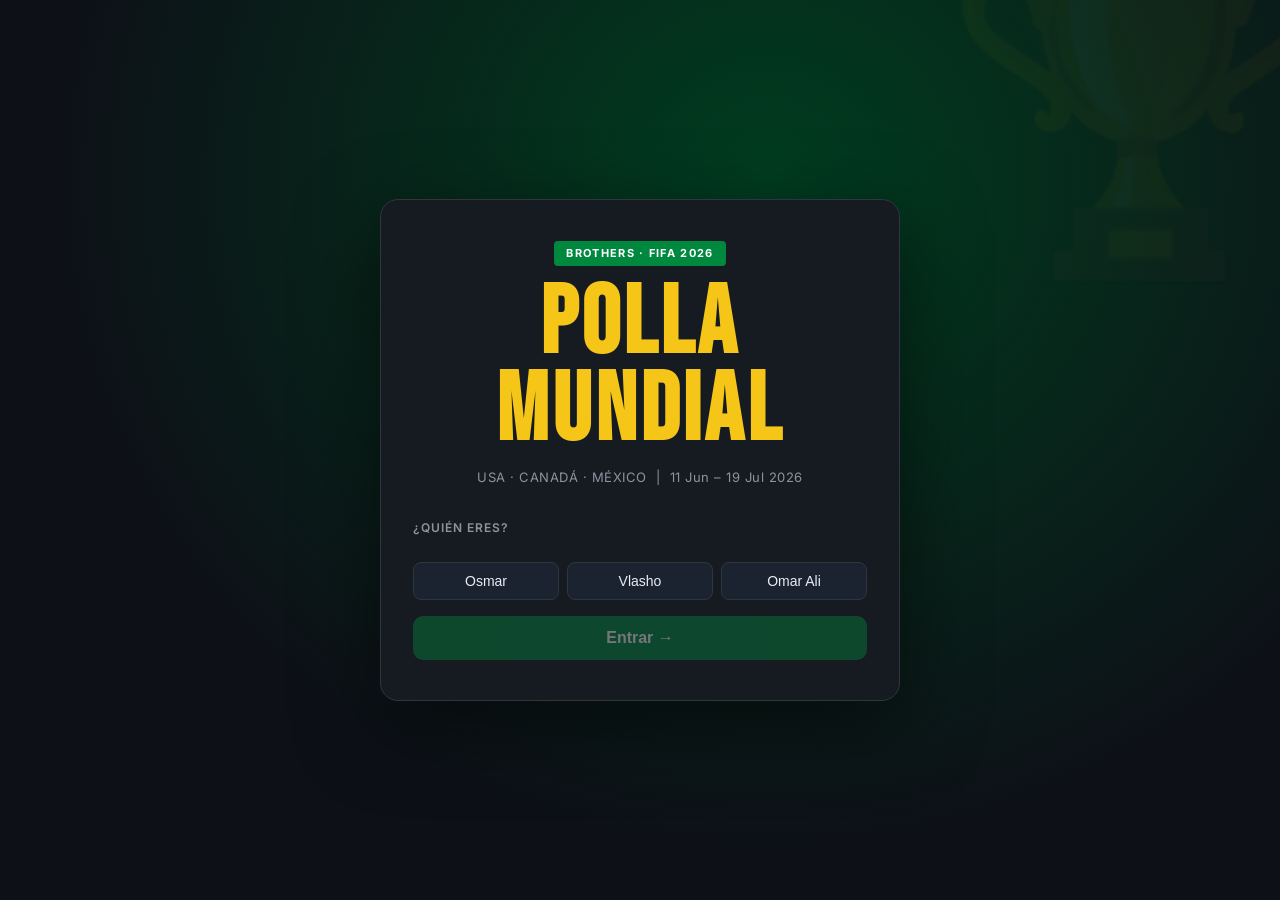
<file: index.html>
<!DOCTYPE html>
<html lang="es">
<head>
  <meta charset="UTF-8" />
  <meta name="viewport" content="width=device-width, initial-scale=1.0" />
  <title>Polla Mundial FIFA 2026 – Brothers</title>
  <link rel="stylesheet" href="css/style.css" />
  <link href="https://fonts.googleapis.com/css2?family=Bebas+Neue&family=Inter:wght@400;500;600;700&display=swap" rel="stylesheet" />
</head>
<body class="login-page">

  <div class="login-hero">
    <div class="trophy-bg">🏆</div>
    <div class="login-card">
      <div class="login-header">
        <span class="login-eyebrow">Brothers · FIFA 2026</span>
        <h1 class="login-title">POLLA<br/>MUNDIAL</h1>
        <p class="login-sub">USA · CANADÁ · MÉXICO &nbsp;|&nbsp; 11 Jun – 19 Jul 2026</p>
      </div>
      <div class="login-form">
        <label class="field-label">¿Quién eres?</label>
        <div class="participant-grid" id="participantGrid"></div>
        <button class="btn-primary" id="enterBtn" disabled>Entrar →</button>
      </div>
    </div>
  </div>

  <script src="app.js"></script>
  <script>
    const grid = document.getElementById('participantGrid');
    const enterBtn = document.getElementById('enterBtn');
    let selected = null;

    PARTICIPANTS.forEach(name => {
      const btn = document.createElement('button');
      btn.className = 'participant-chip';
      btn.textContent = name;
      btn.addEventListener('click', () => {
        document.querySelectorAll('.participant-chip').forEach(b => b.classList.remove('active'));
        btn.classList.add('active');
        selected = name;
        enterBtn.disabled = false;
      });
      grid.appendChild(btn);
    });

    enterBtn.addEventListener('click', () => {
      if (!selected) return;
      sessionStorage.setItem('pollaUser', selected);
      window.location.href = 'pages/grupos.html';
    });
  </script>
</body>
</html>
</file>
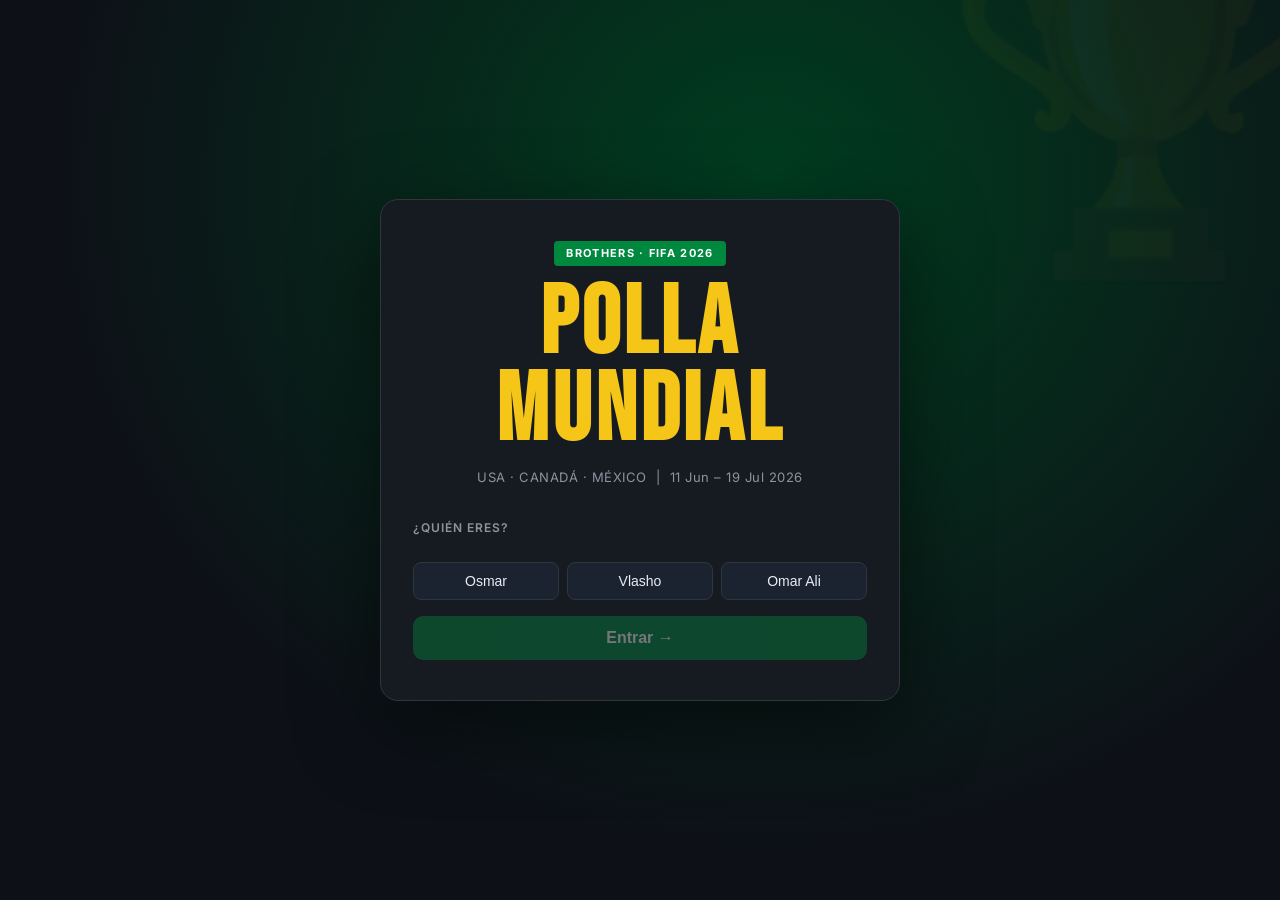
<file: eliminatorias.html>
<!DOCTYPE html>
<html lang="es">
<head>
  <meta charset="UTF-8" />
  <meta name="viewport" content="width=device-width, initial-scale=1.0" />
  <title>Eliminatorias – Polla Brothers 2026</title>
  <link rel="stylesheet" href="../css/style.css" />
  <link href="https://fonts.googleapis.com/css2?family=Bebas+Neue&family=Inter:wght@400;500;600;700&display=swap" rel="stylesheet" />
  <style>
    .elim-vs-row {
      display: flex;
      align-items: center;
      gap: 10px;
      margin: 10px 0;
    }
    .elim-team-btn {
      flex: 1;
      padding: 14px 10px;
      font-size: 1rem;
      font-weight: 600;
      border-radius: 10px;
      border: 2px solid rgba(255,255,255,0.15);
      background: rgba(255,255,255,0.04);
      color: inherit;
      cursor: pointer;
      transition: all 0.15s ease;
      text-align: center;
    }
    .elim-team-btn:hover:not(:disabled) {
      border-color: rgba(255,255,255,0.35);
      background: rgba(255,255,255,0.08);
    }
    .elim-team-btn.selected {
      border-color: #ffb703;
      background: rgba(255,183,3,0.18);
      box-shadow: 0 0 0 1px #ffb703 inset;
    }
    .elim-team-btn.selected.correct {
      border-color: #2ecc71;
      background: rgba(46,204,113,0.2);
    }
    .elim-team-btn.selected.wrong {
      border-color: #e74c3c;
      background: rgba(231,76,60,0.18);
    }
    .elim-team-btn:disabled {
      cursor: not-allowed;
      opacity: 0.6;
    }
    .elim-vs-sep {
      font-weight: 700;
      opacity: 0.5;
      font-size: 0.85rem;
      padding: 0 2px;
    }
  </style>
</head>
<body>

<main class="page-content">
  <div class="page-header">
    <h2 class="page-title">🏅 Pronósticos – Fase Eliminatoria</h2>
    <p class="page-sub">Selecciona el equipo que crees que gana cada cruce.</p>
  </div>
  <div id="elimContainer" class="groups-container"></div>
</main>

<script src="../app.js"></script>
<script>
  const user = buildNav('elim');
  if (!user) throw new Error('no user');

  const PHASE_ORDER = ['Ronda de 32', 'Ronda de 16', 'Cuartos de Final', 'Semifinal', 'Tercer Lugar', 'Final'];
  const PHASE_EMOJI = { 'Ronda de 32':'🔵','Ronda de 16':'🟡','Cuartos de Final':'🟠','Semifinal':'🟣','Tercer Lugar':'⚫','Final':'🏆' };

  let allPicksElim = {}, allResultsElim = {};

  async function loadData() {
    allPicksElim = await getAllPicksElim();
    allResultsElim = await getAllResultsElim();
    render();
  }
  loadData();

  // Extrae los dos nombres de equipo del label "Equipo A vs Equipo B".
  // Si el cruce todavía no está definido (ej. "Gan. RD32-1 vs Gan. RD32-2"),
  // devuelve null y se muestra el input de texto libre como respaldo.
  function parseTeams(label) {
    const parts = label.split(' vs ');
    if (parts.length !== 2) return null;
    const [a, b] = parts.map(s => s.trim());
    if (/^(Gan\.|Perd\.|Clasif\.)/i.test(a) || /^(Gan\.|Perd\.|Clasif\.)/i.test(b)) return null;
    return [a, b];
  }

  function render() {
    const container = document.getElementById('elimContainer');
    container.innerHTML = '';

    const phases = {};
    KNOCKOUT_MATCHES.forEach(m => { (phases[m.fase] = phases[m.fase] || []).push(m); });

    PHASE_ORDER.forEach(fase => {
      if (!phases[fase]) return;
      const section = document.createElement('div');
      section.className = 'match-group';
      section.innerHTML = `<h3 class="group-label">${PHASE_EMOJI[fase]} ${fase} <span class="pts-badge">${POINTS[fase]} pts c/u</span></h3>`;

      phases[fase].forEach(m => {
        const key = 'p' + m.id;
        const now = new Date();
        const matchDate = new Date(m.fecha + 'T12:00:00');
        const locked = now >= matchDate;
        const userPick = (allPicksElim[user] && allPicksElim[user][key]) || '';
        const real = allResultsElim[key] || null;

        const card = document.createElement('div');
        card.className = `match-card ${locked ? 'locked' : ''}`;

        const teams = parseTeams(m.label);

        const metaHtml = `
          <div class="match-meta">
            <span class="match-date">${formatDate(m.fecha)}</span>
            ${locked ? '<span class="badge-locked">🔒 Bloqueado</span>' : ''}
            ${real ? `<span class="badge-score">✅ ${real}</span>` : ''}
          </div>
        `;

        if (teams) {
          const [teamA, teamB] = teams;
          card.innerHTML = `
            ${metaHtml}
            <div class="elim-vs-row">
              <button type="button" class="elim-team-btn" data-team="${teamA}">${teamA}</button>
              <span class="elim-vs-sep">VS</span>
              <button type="button" class="elim-team-btn" data-team="${teamB}">${teamB}</button>
            </div>
          `;

          const btns = card.querySelectorAll('.elim-team-btn');
          btns.forEach(btn => {
            const teamName = btn.dataset.team;
            const isSelected = userPick && userPick.toLowerCase().trim() === teamName.toLowerCase().trim();
            const isCorrect = real && isSelected && teamName.toLowerCase().trim() === real.toLowerCase().trim();
            const isWrong = real && isSelected && !isCorrect;
            if (isSelected) btn.classList.add('selected');
            if (isCorrect) btn.classList.add('correct');
            if (isWrong) btn.classList.add('wrong');
            if (locked) btn.disabled = true;

            if (!locked) {
              btn.addEventListener('click', async () => {
                btns.forEach(b => b.classList.remove('selected'));
                btn.classList.add('selected');
                await savePickElim(user, m.id, teamName);
                if (!allPicksElim[user]) allPicksElim[user] = {};
                allPicksElim[user][key] = teamName;
                showToast('✅ Guardado');
              });
            }
          });
        } else {
          // Respaldo: cruce aún sin equipos definidos (depende de rondas anteriores)
          const isCorrect = real && userPick && userPick.toLowerCase().trim() === real.toLowerCase().trim();
          const isWrong = real && userPick && !isCorrect;
          card.innerHTML = `
            ${metaHtml}
            <div class="match-teams elim-label">${m.label}</div>
            <div class="elim-input-row">
              <input type="text" class="elim-input ${isCorrect?'correct':''} ${isWrong?'wrong':''}"
                placeholder="Nombre del equipo ganador" value="${userPick}" ${locked?'disabled':''} />
              ${!locked ? '<button class="btn-save-elim">Guardar</button>' : ''}
            </div>
          `;
          if (!locked) {
            card.querySelector('.btn-save-elim').addEventListener('click', async () => {
              const val = card.querySelector('.elim-input').value.trim();
              if (!val) { showToast('Escribe un equipo', 'err'); return; }
              await savePickElim(user, m.id, val);
              if (!allPicksElim[user]) allPicksElim[user] = {};
              allPicksElim[user][key] = val;
              showToast('✅ Guardado');
            });
          }
        }

        section.appendChild(card);
      });
      container.appendChild(section);
    });
  }
</script>
</body>
</html>
</file>
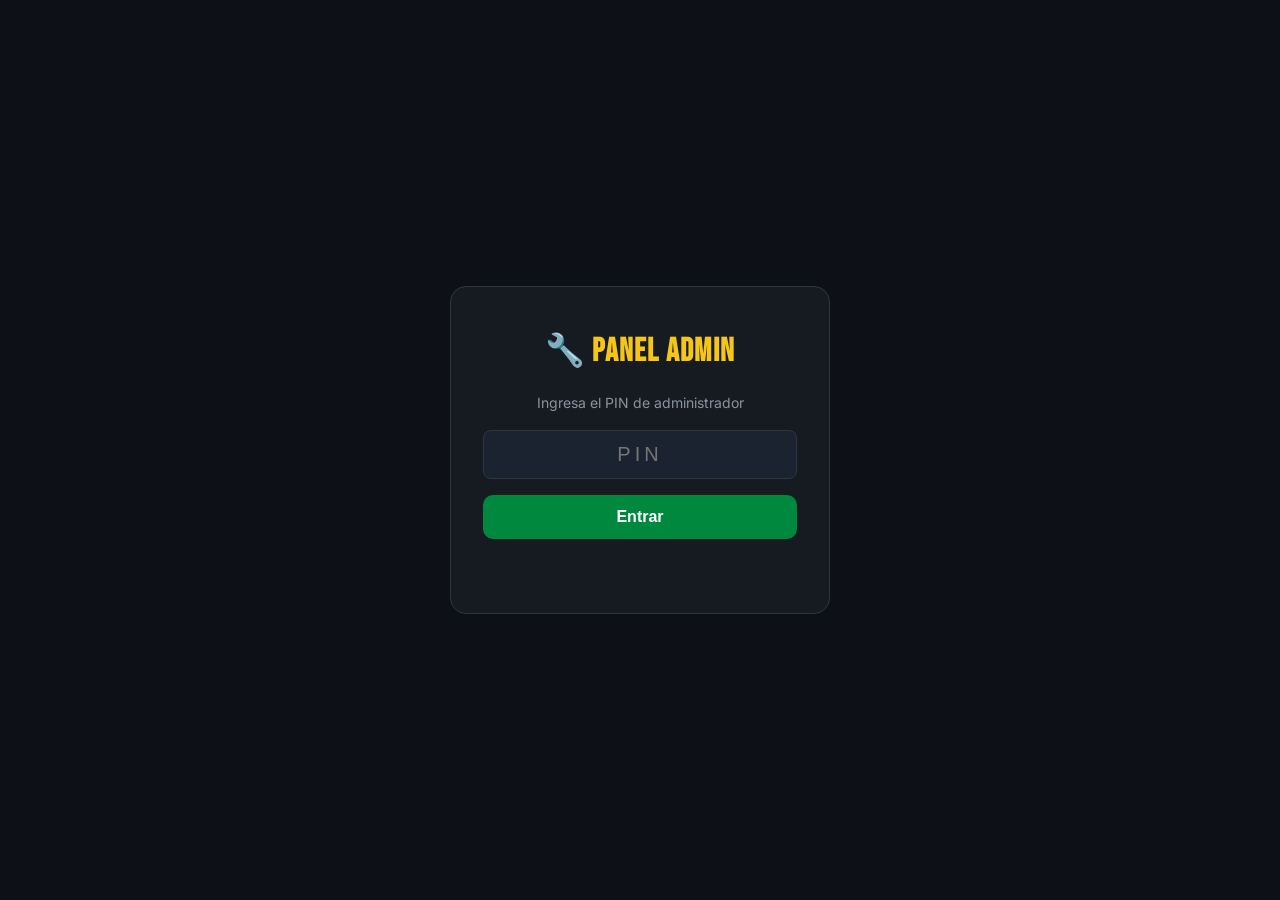
<file: pages/admin.html>
<!DOCTYPE html>
<html lang="es">
<head>
  <meta charset="UTF-8" />
  <meta name="viewport" content="width=device-width, initial-scale=1.0" />
  <title>Admin – Polla 2026</title>
  <link rel="stylesheet" href="../css/style.css" />
  <link href="https://fonts.googleapis.com/css2?family=Bebas+Neue&family=Inter:wght@400;500;600;700&display=swap" rel="stylesheet" />
</head>
<body>

<div id="pinGate" class="pin-gate">
  <div class="pin-card">
    <h2 class="pin-title">🔧 Panel Admin</h2>
    <p class="pin-sub">Ingresa el PIN de administrador</p>
    <input type="password" id="pinInput" class="pin-input" placeholder="PIN" maxlength="10" />
    <button class="btn-primary" id="pinBtn">Entrar</button>
    <p class="pin-error" id="pinError"></p>
  </div>
</div>

<main class="page-content" id="adminContent" style="display:none">
  <div class="page-header">
    <h2 class="page-title">🔧 Panel de Administración</h2>
    <p class="page-sub">Ingresa los resultados oficiales. El ranking se actualiza automáticamente.</p>
  </div>

  <div class="admin-tabs">
    <button class="tab-btn active" data-tab="grupos">⚽ Fase de Grupos</button>
    <button class="tab-btn" data-tab="elim">🏅 Eliminatorias</button>
    <button class="tab-btn" data-tab="seed">🌱 Datos Iniciales</button>
  </div>

  <div id="tab-grupos" class="tab-content active">
    <p class="admin-hint">Ingresa el marcador de cada partido.</p>
    <div id="adminGrupos"></div>
  </div>

  <div id="tab-elim" class="tab-content">
    <p class="admin-hint">Escribe el nombre exacto del equipo ganador.</p>
    <div id="adminElim"></div>
  </div>

  <div id="tab-seed" class="tab-content">
    <div class="seed-section">
      <h3>Cargar datos del Excel original</h3>
      <p>Usa este botón <strong>solo una vez</strong> para cargar los resultados de los primeros 18 partidos y los pronósticos de Ali, Osmar y Vlasho.</p>
      <button class="btn-secondary" id="seedBtn">🔄 Cargar datos del Excel</button>
      <p id="seedStatus" class="seed-status"></p>
    </div>
  </div>
</main>

<script src="../app.js"></script>
<script>
  const pinBtn = document.getElementById('pinBtn');
  const pinInput = document.getElementById('pinInput');
  const pinError = document.getElementById('pinError');

  function unlock() {
    if (pinInput.value === ADMIN_PIN) {
      document.getElementById('pinGate').style.display = 'none';
      document.getElementById('adminContent').style.display = 'block';
      const user = buildNav('admin');
      if (!user) return;
      init();
    } else {
      pinError.textContent = 'PIN incorrecto';
      pinInput.value = '';
      pinInput.focus();
    }
  }
  pinBtn.addEventListener('click', unlock);
  pinInput.addEventListener('keydown', e => { if (e.key === 'Enter') unlock(); });

  document.querySelectorAll('.tab-btn').forEach(btn => {
    btn.addEventListener('click', () => {
      document.querySelectorAll('.tab-btn').forEach(b => b.classList.remove('active'));
      document.querySelectorAll('.tab-content').forEach(t => t.classList.remove('active'));
      btn.classList.add('active');
      document.getElementById('tab-' + btn.dataset.tab).classList.add('active');
    });
  });

  let currentResults = {}, currentResultsElim = {};

  async function init() {
    currentResults = await getAllResults();
    currentResultsElim = await getAllResultsElim();
    renderGrupos();
    renderElim();

    document.getElementById('seedBtn').addEventListener('click', async () => {
      document.getElementById('seedStatus').textContent = 'Cargando...';
      await seedInitialData();
      document.getElementById('seedStatus').textContent = '✅ Datos cargados correctamente';
      currentResults = await getAllResults();
      renderGrupos();
    });
  }

  function renderGrupos() {
    const container = document.getElementById('adminGrupos');
    container.innerHTML = '';
    let lastGroup = '';
    GROUP_MATCHES.forEach(m => {
      if (m.grupo !== lastGroup) {
        lastGroup = m.grupo;
        const div = document.createElement('div');
        div.className = 'admin-group-header';
        div.textContent = m.grupo;
        container.appendChild(div);
      }
      const key = 'p' + m.id;
      const r = currentResults[key] || {};
      const realResult = r.g1 !== undefined ? resultFromGoals(r.g1, r.g2) : null;

      const row = document.createElement('div');
      row.className = 'admin-match-row';
      row.innerHTML = `
        <span class="admin-match-label">${m.id}. ${m.eq1} vs ${m.eq2}</span>
        <div class="admin-score-inputs">
          <input type="number" min="0" max="30" class="score-input" id="g1-${m.id}" value="${r.g1 !== undefined ? r.g1 : ''}" placeholder="—" />
          <span class="score-sep">–</span>
          <input type="number" min="0" max="30" class="score-input" id="g2-${m.id}" value="${r.g2 !== undefined ? r.g2 : ''}" placeholder="—" />
          <button class="btn-save-score" data-id="${m.id}">Guardar</button>
          <span class="admin-result-badge ${realResult ? 'has-result' : ''}">${realResult || '?'}</span>
        </div>
      `;
      container.appendChild(row);

      row.querySelector('.btn-save-score').addEventListener('click', async () => {
        const g1v = document.getElementById(`g1-${m.id}`).value;
        const g2v = document.getElementById(`g2-${m.id}`).value;
        if (g1v === '' || g2v === '') { showToast('Ingresa ambos marcadores', 'err'); return; }
        await saveResult(m.id, g1v, g2v);
        currentResults[key] = { g1: Number(g1v), g2: Number(g2v) };
        showToast(`✅ Partido ${m.id} guardado`);
        renderGrupos();
      });
    });
  }

  function renderElim() {
    const container = document.getElementById('adminElim');
    container.innerHTML = '';
    const PHASES = ['Ronda de 32', 'Ronda de 16', 'Cuartos de Final', 'Semifinal', 'Tercer Lugar', 'Final'];
    const phaseMap = {};
    KNOCKOUT_MATCHES.forEach(m => { (phaseMap[m.fase] = phaseMap[m.fase] || []).push(m); });

    PHASES.forEach(fase => {
      if (!phaseMap[fase]) return;
      const header = document.createElement('div');
      header.className = 'admin-group-header';
      header.textContent = fase;
      container.appendChild(header);

      phaseMap[fase].forEach(m => {
        const key = 'p' + m.id;
        const winner = currentResultsElim[key] || '';
        const row = document.createElement('div');
        row.className = 'admin-match-row';
        row.innerHTML = `
          <span class="admin-match-label">${m.label}</span>
          <div class="admin-score-inputs">
            <input type="text" class="elim-winner-input" id="elim-${m.id}" value="${winner}" placeholder="Ganador..." />
            <button class="btn-save-score" data-id="${m.id}">Guardar</button>
            ${winner ? `<span class="admin-result-badge has-result">${winner}</span>` : ''}
          </div>
        `;
        container.appendChild(row);

        row.querySelector('.btn-save-score').addEventListener('click', async () => {
          const val = document.getElementById(`elim-${m.id}`).value.trim();
          if (!val) { showToast('Escribe el ganador', 'err'); return; }
          await saveResultElim(m.id, val);
          currentResultsElim[key] = val;
          showToast(`✅ Guardado: ${val}`);
          renderElim();
        });
      });
    });
  }
</script>
</body>
</html>
</file>
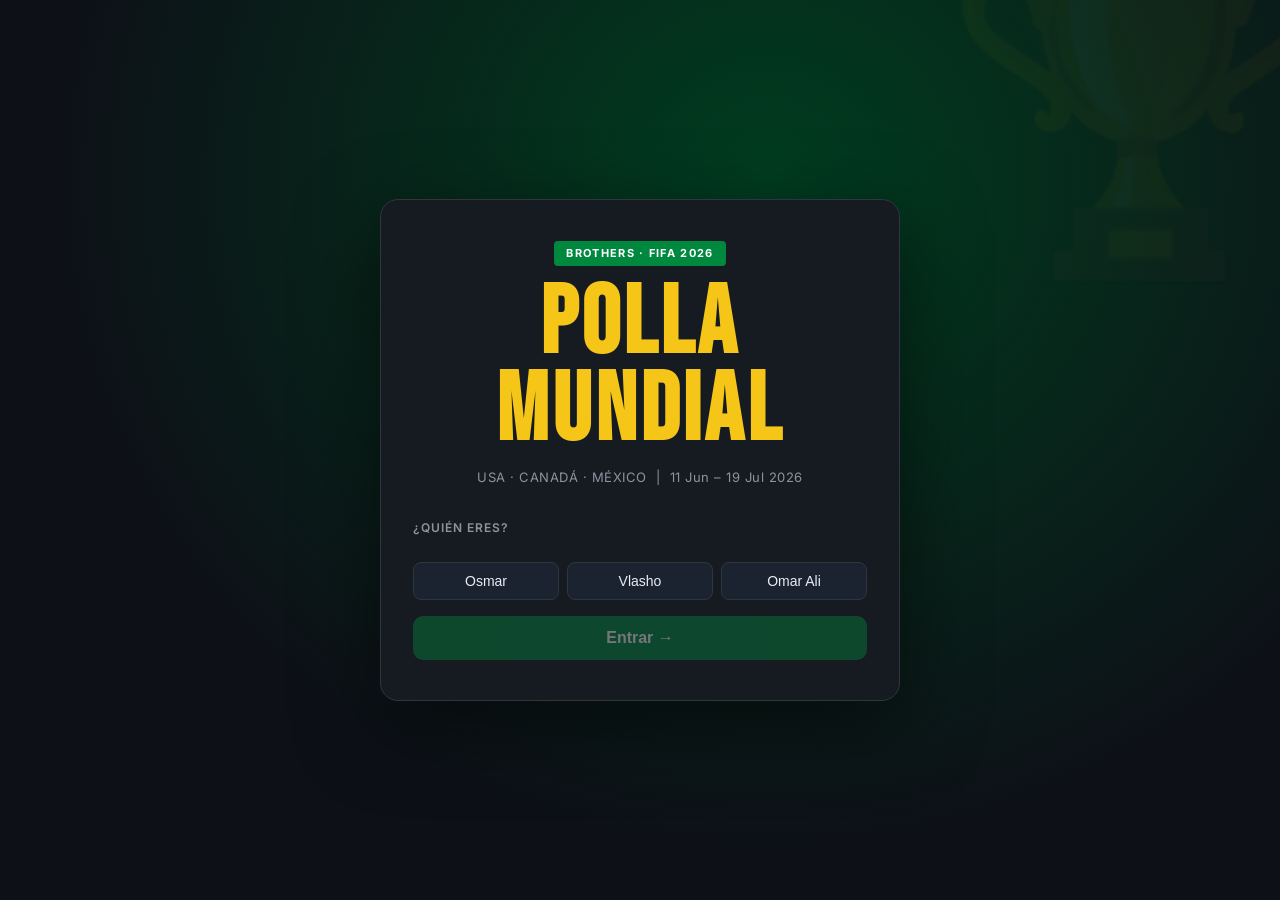
<file: pages/grupos.html>
<!DOCTYPE html>
<html lang="es">
<head>
  <meta charset="UTF-8" />
  <meta name="viewport" content="width=device-width, initial-scale=1.0" />
  <title>Pronósticos Grupos – Polla 2026</title>
  <link rel="stylesheet" href="../css/style.css" />
  <link href="https://fonts.googleapis.com/css2?family=Bebas+Neue&family=Inter:wght@400;500;600;700&display=swap" rel="stylesheet" />
</head>
<body>

<main class="page-content">
  <div class="page-header">
    <h2 class="page-title">⚽ Pronósticos – Fase de Grupos</h2>
    <p class="page-sub">Selecciona G1, E o G2. Se bloquean al iniciar cada partido.</p>
  </div>

  <div class="filter-bar">
    <label class="field-label">Ver partidos de:</label>
    <div class="date-quick-filters" id="dateQuickFilters"></div>
    <select id="dateFilter" class="filter-select">
      <option value="">Todas las fechas</option>
    </select>
  </div>

  <div id="groupsContainer" class="groups-container">
    <div class="loading-state">Cargando partidos...</div>
  </div>
</main>

<script src="../app.js"></script>
<script>
  const user = buildNav('grupos');
  if (!user) throw new Error('no user');

  let allPicks = {}, allResults = {};
  let dateFilter = '';

  async function loadData() {
    allPicks = await getAllPicks();
    allResults = await getAllResults();
    setupDateFilters();
    applyDefaultFilter();
    render();
  }
  loadData();

  function getTodayStr() {
    // "Hoy" en hora de México (UTC-6), para que coincida con las fechas del calendario
    const now = new Date();
    const utcNow = new Date(now.getTime() + now.getTimezoneOffset() * 60000);
    const mxTime = new Date(utcNow.getTime() - 6 * 60 * 60 * 1000);
    return mxTime.toISOString().split('T')[0];
  }

  function addDaysStr(dateStr, days) {
    const d = new Date(dateStr + 'T12:00:00Z');
    d.setUTCDate(d.getUTCDate() + days);
    return d.toISOString().split('T')[0];
  }

  function setupDateFilters() {
    const dates = [...new Set(GROUP_MATCHES.map(m => m.fecha))].sort();
    const select = document.getElementById('dateFilter');
    dates.forEach(d => {
      const opt = document.createElement('option');
      opt.value = d;
      opt.textContent = formatDate(d);
      select.appendChild(opt);
    });
    select.addEventListener('change', e => {
      dateFilter = e.target.value;
      updateQuickFilterActive();
      render();
    });

    const today = getTodayStr();
    const tomorrow = addDaysStr(today, 1);
    const quickFilters = [
      { label: '📅 Hoy', value: today },
      { label: '➡️ Mañana', value: tomorrow },
      { label: '📋 Todos', value: '' }
    ];
    const qfContainer = document.getElementById('dateQuickFilters');
    quickFilters.forEach(qf => {
      const btn = document.createElement('button');
      btn.className = 'quick-filter-btn';
      btn.dataset.value = qf.value;
      btn.textContent = qf.label;
      btn.addEventListener('click', () => {
        dateFilter = qf.value;
        select.value = qf.value;
        updateQuickFilterActive();
        render();
      });
      qfContainer.appendChild(btn);
    });
  }

  function updateQuickFilterActive() {
    document.querySelectorAll('.quick-filter-btn').forEach(b => {
      b.classList.toggle('active', b.dataset.value === dateFilter);
    });
  }

  function applyDefaultFilter() {
    // Por defecto mostrar los partidos de HOY si existen, si no, mostrar todos
    const today = getTodayStr();
    const hasToday = GROUP_MATCHES.some(m => m.fecha === today);
    dateFilter = hasToday ? today : '';
    document.getElementById('dateFilter').value = dateFilter;
    updateQuickFilterActive();
  }

  function render() {
    const container = document.getElementById('groupsContainer');
    container.innerHTML = '';

    const filteredMatches = dateFilter
      ? GROUP_MATCHES.filter(m => m.fecha === dateFilter)
      : GROUP_MATCHES;

    if (!filteredMatches.length) {
      container.innerHTML = '<div class="loading-state">No hay partidos en esta fecha.</div>';
      return;
    }

    const groups = {};
    filteredMatches.forEach(m => {
      if (!groups[m.grupo]) groups[m.grupo] = [];
      groups[m.grupo].push(m);
    });

    Object.entries(groups).forEach(([grupo, matches]) => {
      const section = document.createElement('div');
      section.className = 'match-group';
      section.innerHTML = `<h3 class="group-label">${grupo}</h3>`;

      matches.forEach(m => {
        const key = 'p' + m.id;
        const userPick = (allPicks[user] && allPicks[user][key]) || null;
        const result = allResults[key];
        const realResult = result ? resultFromGoals(result.g1, result.g2) : null;
        const locked = matchStarted(m);
        const hasScore = result && result.g1 !== undefined && result.g2 !== undefined;

        const card = document.createElement('div');
        card.className = `match-card ${locked ? 'locked' : ''}`;
        card.innerHTML = `
          <div class="match-meta">
            <span class="match-date">${formatDate(m.fecha)} ${m.hora} (CDMX)${isDifferentTimezone() ? ` · ${formatLocalTime(m.fecha, m.hora)} (tu hora)` : ''}</span>
            ${locked ? '<span class="badge-locked">🔒 Bloqueado</span>' : ''}
            ${hasScore ? `<span class="badge-score">⚽ ${m.eq1} ${result.g1}–${result.g2} ${m.eq2}</span>` : ''}
          </div>
          <div class="match-teams">
            <span class="team-name eq1">${m.eq1}</span>
            <span class="vs-sep">vs</span>
            <span class="team-name eq2">${m.eq2}</span>
          </div>
          <div class="pick-buttons" id="btns-${m.id}"></div>
        `;
        section.appendChild(card);

        const btnsDiv = card.querySelector(`#btns-${m.id}`);
        [['G1', m.eq1], ['E', 'Empate'], ['G2', m.eq2]].forEach(([value, label]) => {
          const btn = document.createElement('button');
          btn.className = 'pick-btn';
          btn.textContent = value === 'E' ? 'E' : (value === 'G1' ? '← ' + label : label + ' →');
          if (userPick === value) {
            btn.classList.add('selected');
            if (realResult) btn.classList.add(value === realResult ? 'correct' : 'wrong');
          }
          if (locked) btn.disabled = true;
          else {
            btn.addEventListener('click', async () => {
              await savePick(user, m.id, value);
              if (!allPicks[user]) allPicks[user] = {};
              allPicks[user][key] = value;
              render();
              showToast('✅ Guardado');
            });
          }
          btnsDiv.appendChild(btn);
        });
      });
      container.appendChild(section);
    });
  }
</script>
</body>
</html>
</file>
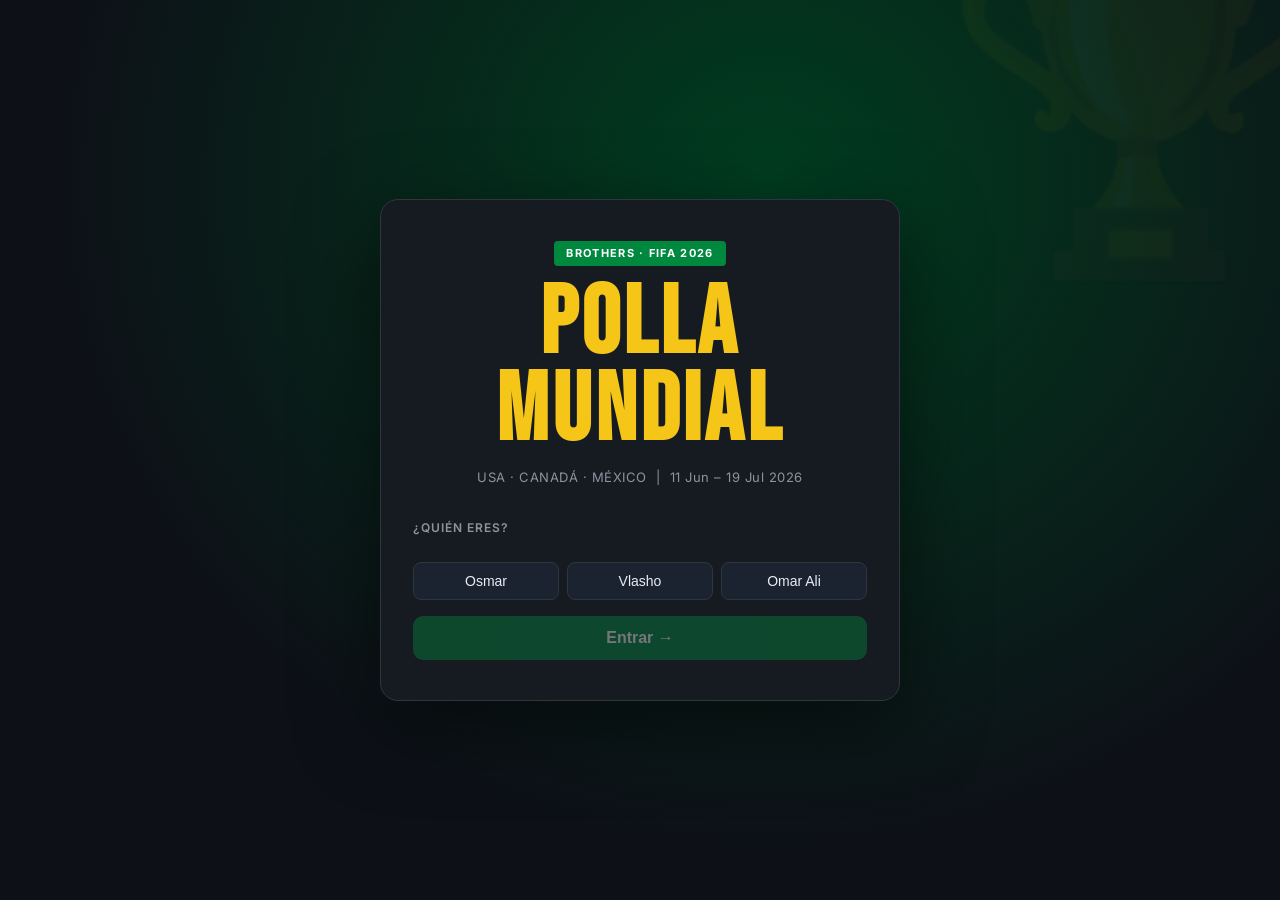
<file: pages/ranking.html>
<!DOCTYPE html>
<html lang="es">
<head>
  <meta charset="UTF-8" />
  <meta name="viewport" content="width=device-width, initial-scale=1.0" />
  <title>Ranking – Polla 2026</title>
  <link rel="stylesheet" href="../css/style.css" />
  <link href="https://fonts.googleapis.com/css2?family=Bebas+Neue&family=Inter:wght@400;500;600;700&display=swap" rel="stylesheet" />
</head>
<body>

<main class="page-content">
  <div class="page-header">
    <h2 class="page-title">🏆 Ranking en Vivo</h2>
    <p class="page-sub">Actualización automática · Puntos calculados en tiempo real</p>
  </div>

  <div class="points-legend">
    <div class="legend-item"><span class="pts-badge">2 pts</span> Fase de Grupos</div>
    <div class="legend-item"><span class="pts-badge">3 pts</span> Ronda de 32</div>
    <div class="legend-item"><span class="pts-badge">4 pts</span> Ronda de 16</div>
    <div class="legend-item"><span class="pts-badge">5 pts</span> Cuartos</div>
    <div class="legend-item"><span class="pts-badge">7 pts</span> Semifinal</div>
    <div class="legend-item"><span class="pts-badge">10 pts</span> Campeón</div>
  </div>

  <div id="rankingContainer" class="ranking-container">
    <div class="loading-state">Calculando ranking...</div>
  </div>
</main>

<script src="../app.js"></script>
<script>
  const user = buildNav('ranking');
  if (!user) throw new Error('no user');

  const MEDALS = ['🥇', '🥈', '🥉'];

  async function loadAndRender() {
    const [picks, results, picksElim, resultsElim] = await Promise.all([
      getAllPicks(), getAllResults(), getAllPicksElim(), getAllResultsElim()
    ]);

    const scores = PARTICIPANTS.map(p => {
      const ptsG = calcPuntosGrupos(picks[p], results);
      const ptsE = calcPuntosElim(picksElim[p], resultsElim);
      return { name: p, ptsG, ptsE, total: ptsG + ptsE };
    });

    scores.sort((a, b) => b.total - a.total || b.ptsG - a.ptsG || a.name.localeCompare(b.name));

    let pos = 1;
    scores.forEach((s, i) => { if (i > 0 && scores[i-1].total !== s.total) pos = i + 1; s.pos = pos; });

    document.getElementById('rankingContainer').innerHTML = `
      <table class="ranking-table">
        <thead><tr><th>Pos.</th><th>Participante</th><th>Pts Grupos</th><th>Pts Elim.</th><th>TOTAL</th><th></th></tr></thead>
        <tbody>
          ${scores.map((s, i) => `
            <tr class="rank-row ${s.name === user ? 'rank-you' : ''} ${i === 0 ? 'rank-first' : ''}">
              <td class="rank-pos">${s.pos}</td>
              <td class="rank-name">${s.name === user ? '<strong>' + s.name + '</strong>' : s.name}</td>
              <td class="rank-pts">${s.ptsG}</td>
              <td class="rank-pts">${s.ptsE}</td>
              <td class="rank-total">${s.total}</td>
              <td class="rank-medal">${MEDALS[s.pos - 1] || ''}</td>
            </tr>
          `).join('')}
        </tbody>
      </table>
      <div class="ranking-footer">
        Partidos jugados: <strong>${Object.keys(results).length}</strong> de ${GROUP_MATCHES.length + KNOCKOUT_MATCHES.length}
        &nbsp;·&nbsp; Última actualización: ${new Date().toLocaleTimeString('es-MX')}
      </div>
    `;
  }

  loadAndRender();
  setInterval(loadAndRender, 15000);
</script>
</body>
</html>
</file>
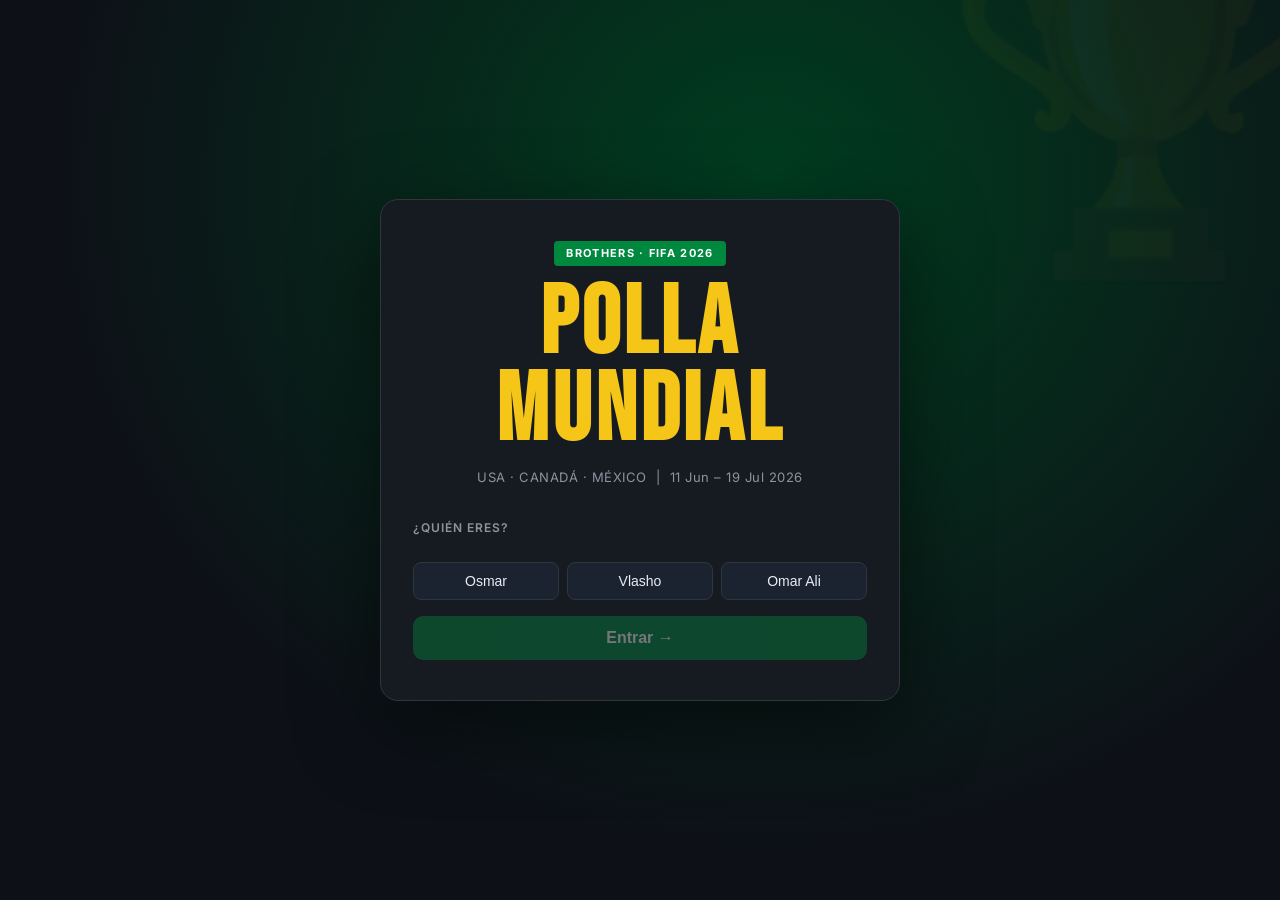
<file: pages/todos.html>
<!DOCTYPE html>
<html lang="es">
<head>
  <meta charset="UTF-8" />
  <meta name="viewport" content="width=device-width, initial-scale=1.0" />
  <title>Ver Todos – Polla 2026</title>
  <link rel="stylesheet" href="../css/style.css" />
  <link href="https://fonts.googleapis.com/css2?family=Bebas+Neue&family=Inter:wght@400;500;600;700&display=swap" rel="stylesheet" />
  <style>
    .match-row-clickable { cursor: pointer; }
    .match-row-clickable:hover td { background: rgba(255,255,255,0.06); }
    .match-detail-btn {
      margin-left: 8px;
      border: none;
      background: rgba(255,255,255,0.12);
      color: inherit;
      border-radius: 6px;
      width: 22px;
      height: 22px;
      font-size: 13px;
      line-height: 1;
      cursor: pointer;
    }
    .match-detail-btn:hover { background: rgba(255,255,255,0.22); }

    .vote-modal-overlay {
      position: fixed;
      inset: 0;
      background: rgba(0,0,0,0.6);
      display: flex;
      align-items: center;
      justify-content: center;
      z-index: 1000;
      padding: 16px;
    }
    .vote-modal {
      background: #16132a;
      color: #f0eeff;
      border: 1px solid rgba(255,255,255,0.12);
      border-radius: 14px;
      max-width: 480px;
      width: 100%;
      max-height: 85vh;
      overflow-y: auto;
      padding: 20px;
      box-shadow: 0 20px 60px rgba(0,0,0,0.4);
    }
    .vote-modal-header {
      display: flex;
      justify-content: space-between;
      align-items: flex-start;
      gap: 12px;
      margin-bottom: 4px;
    }
    .vote-modal-title { font-size: 18px; font-weight: 700; }
    .vote-modal-sub { font-size: 13px; opacity: 0.65; margin-bottom: 16px; }
    .vote-modal-close {
      border: none;
      background: rgba(255,255,255,0.1);
      color: inherit;
      border-radius: 8px;
      width: 28px;
      height: 28px;
      cursor: pointer;
      font-size: 15px;
      flex-shrink: 0;
    }
    .vote-modal-close:hover { background: rgba(255,255,255,0.2); }
    .vote-group { margin-bottom: 16px; }
    .vote-group:last-child { margin-bottom: 0; }
    .vote-group-title {
      font-size: 13px;
      font-weight: 700;
      text-transform: uppercase;
      letter-spacing: 0.04em;
      opacity: 0.8;
      margin-bottom: 8px;
      padding-bottom: 4px;
      border-bottom: 1px solid rgba(255,255,255,0.1);
    }
    .vote-group-title.win1 { color: #6cf7a7; }
    .vote-group-title.win2 { color: #f7a76c; }
    .vote-group-title.draw { color: #c76cf7; }
    .vote-names { display: flex; flex-wrap: wrap; gap: 6px; }
    .vote-name-chip {
      background: rgba(255,255,255,0.08);
      border-radius: 20px;
      padding: 4px 10px;
      font-size: 13px;
    }
    .vote-empty { font-size: 13px; opacity: 0.5; }
  </style>
</head>
<body>

<main class="page-content">
  <div class="page-header">
    <h2 class="page-title">👁 Pronósticos de Todos</h2>
    <p class="page-sub">Vista comparativa en tiempo real. <span class="legend-correct">Verde</span> = correcto · <span class="legend-wrong">Rojo</span> = incorrecto.</p>
  </div>

  <div class="filter-bar">
    <label class="field-label">Filtrar por grupo:</label>
    <select id="grupoFilter" class="filter-select">
      <option value="">Todos los grupos</option>
      <option>Grupo A</option><option>Grupo B</option><option>Grupo C</option>
      <option>Grupo D</option><option>Grupo E</option><option>Grupo F</option>
      <option>Grupo G</option><option>Grupo H</option><option>Grupo I</option>
      <option>Grupo J</option><option>Grupo K</option><option>Grupo L</option>
    </select>
  </div>

  <div class="table-wrapper" id="tableWrapper">
    <div class="loading-state">Cargando...</div>
  </div>
</main>

<script src="../app.js"></script>
<script>
  const user = buildNav('todos');
  if (!user) throw new Error('no user');

  let allPicks = {}, allResults = {}, grupoFilter = '';

  async function loadData() {
    allPicks = await getAllPicks();
    allResults = await getAllResults();
    render();
  }
  loadData();

  document.getElementById('grupoFilter').addEventListener('change', e => {
    grupoFilter = e.target.value;
    render();
  });

  function activeParticipants() {
    return PARTICIPANTS.filter(p => allPicks[p] && Object.keys(allPicks[p]).length > 0);
  }

  function render() {
    const wrapper = document.getElementById('tableWrapper');
    const filtered = grupoFilter ? GROUP_MATCHES.filter(m => m.grupo === grupoFilter) : GROUP_MATCHES;
    const active = activeParticipants();

    if (!active.length) {
      wrapper.innerHTML = '<div class="loading-state">Aún no hay pronósticos registrados.</div>';
      return;
    }

    let html = `<table class="picks-table"><thead><tr>
        <th class="col-match">Partido</th><th class="col-result">Resultado</th>
        ${active.map(p => `<th class="col-p ${p===user?'col-you':''}">${p}</th>`).join('')}
      </tr></thead><tbody>`;

    let lastGroup = '';
    filtered.forEach(m => {
      if (m.grupo !== lastGroup) {
        lastGroup = m.grupo;
        html += `<tr class="group-divider"><td colspan="${2+active.length}">${m.grupo}</td></tr>`;
      }
      const key = 'p' + m.id;
      const result = allResults[key];
      const realResult = result ? resultFromGoals(result.g1, result.g2) : null;
      const scoreStr = (result && result.g1 !== undefined && result.g2 !== undefined) ? `${result.g1}–${result.g2}` : '—';

      html += `<tr>
        <td class="col-match">
          <span class="match-short">${m.eq1} vs ${m.eq2}</span>
          <button class="match-detail-btn" type="button" data-match-id="${m.id}" title="Ver quién votó qué">👁</button>
        </td>
        <td class="col-result ${realResult?'has-result':''}">${realResult ? `${realResult} (${scoreStr})` : scoreStr}</td>
        ${active.map(p => {
          const pick = (allPicks[p] && allPicks[p][key]) || '';
          const cls = pickClass(pick, realResult);
          return `<td class="pick-cell ${cls} ${p===user?'col-you':''}">${pick || '–'}</td>`;
        }).join('')}
      </tr>`;
    });

    html += '</tbody></table>';
    wrapper.innerHTML = html;

    wrapper.querySelectorAll('.match-detail-btn').forEach(btn => {
      btn.addEventListener('click', (e) => {
        e.stopPropagation();
        const matchId = Number(btn.dataset.matchId);
        openVoteModal(matchId);
      });
    });
  }

  function openVoteModal(matchId) {
    const m = GROUP_MATCHES.find(mm => mm.id === matchId);
    if (!m) return;
    const key = 'p' + matchId;
    const active = activeParticipants();

    const groups = { G1: [], G2: [], E: [] };
    active.forEach(p => {
      const pick = allPicks[p] && allPicks[p][key];
      if (pick === 'G1' || pick === 'G2' || pick === 'E') groups[pick].push(p);
    });

    const sectionHtml = (title, cls, names) => `
      <div class="vote-group">
        <div class="vote-group-title ${cls}">${title} (${names.length})</div>
        ${names.length
          ? `<div class="vote-names">${names.map(n => `<span class="vote-name-chip">${n}</span>`).join('')}</div>`
          : `<div class="vote-empty">Nadie votó por esta opción todavía.</div>`}
      </div>`;

    const overlay = document.createElement('div');
    overlay.className = 'vote-modal-overlay';
    overlay.innerHTML = `
      <div class="vote-modal" role="dialog" aria-modal="true">
        <div class="vote-modal-header">
          <div>
            <div class="vote-modal-title">${m.eq1} vs ${m.eq2}</div>
            <div class="vote-modal-sub">${m.grupo} · ${formatDate(m.fecha)}</div>
          </div>
          <button class="vote-modal-close" type="button" aria-label="Cerrar">✕</button>
        </div>
        ${sectionHtml(`Ganador ${m.eq1}`, 'win1', groups.G1)}
        ${sectionHtml(`Ganador ${m.eq2}`, 'win2', groups.G2)}
        ${sectionHtml('Empate', 'draw', groups.E)}
      </div>`;

    document.body.appendChild(overlay);

    const close = () => overlay.remove();
    overlay.querySelector('.vote-modal-close').addEventListener('click', close);
    overlay.addEventListener('click', (e) => {
      if (e.target === overlay) close();
    });
    document.addEventListener('keydown', function onEsc(e) {
      if (e.key === 'Escape') { close(); document.removeEventListener('keydown', onEsc); }
    });
  }
</script>
</body>
</html>
</file>
<file: css/style.css>
/* ============================================================
   POLLA MUNDIAL FIFA 2026 – Brothers
   Design: verde FIFA · dorado · oscuro · tipografía Bebas Neue
   ============================================================ */

:root {
  --green:      #00893E;   /* verde FIFA */
  --green-dark: #006830;
  --gold:       #F5C518;
  --gold-dark:  #C9A800;
  --dark:       #0D1117;
  --card:       #161B22;
  --card2:      #1C2330;
  --border:     #30363D;
  --text:       #E6EDF3;
  --text-muted: #8B949E;
  --correct:    #1A7F37;
  --correct-bg: #0D2E1A;
  --wrong:      #CF222E;
  --wrong-bg:   #2D0A0E;
  --radius:     10px;
  --nav-h:      56px;
}

*, *::before, *::after { box-sizing: border-box; margin: 0; padding: 0; }

html { scroll-behavior: smooth; }

body {
  font-family: 'Inter', system-ui, sans-serif;
  background: var(--dark);
  color: var(--text);
  min-height: 100vh;
  font-size: 15px;
  line-height: 1.55;
}

/* ──────────────────────────────
   LOGIN PAGE
────────────────────────────── */

.login-page {
  display: flex;
  align-items: center;
  justify-content: center;
  min-height: 100vh;
  background: radial-gradient(ellipse at 60% 20%, #003d1f 0%, var(--dark) 65%);
}

.login-hero {
  position: relative;
  width: 100%;
  display: flex;
  justify-content: center;
  padding: 2rem 1rem;
}

.trophy-bg {
  position: fixed;
  top: -60px;
  right: -60px;
  font-size: 320px;
  opacity: 0.04;
  pointer-events: none;
  user-select: none;
  line-height: 1;
}

.login-card {
  background: var(--card);
  border: 1px solid var(--border);
  border-radius: 18px;
  padding: 2.5rem 2rem;
  width: 100%;
  max-width: 520px;
  box-shadow: 0 24px 80px rgba(0,0,0,0.5);
}

.login-header { text-align: center; margin-bottom: 2rem; }

.login-eyebrow {
  display: inline-block;
  background: var(--green);
  color: #fff;
  font-size: 11px;
  font-weight: 700;
  letter-spacing: 0.12em;
  text-transform: uppercase;
  padding: 4px 12px;
  border-radius: 4px;
  margin-bottom: 1rem;
}

.login-title {
  font-family: 'Bebas Neue', sans-serif;
  font-size: clamp(3.5rem, 12vw, 6rem);
  line-height: 0.9;
  color: var(--gold);
  letter-spacing: 0.04em;
  margin-bottom: 0.75rem;
}

.login-sub {
  color: var(--text-muted);
  font-size: 13px;
  letter-spacing: 0.04em;
}

.login-form { display: flex; flex-direction: column; gap: 1rem; }

.field-label {
  display: block;
  font-size: 12px;
  font-weight: 600;
  text-transform: uppercase;
  letter-spacing: 0.08em;
  color: var(--text-muted);
  margin-bottom: 0.5rem;
}

.participant-grid {
  display: grid;
  grid-template-columns: repeat(auto-fill, minmax(130px, 1fr));
  gap: 8px;
}

.participant-chip {
  background: var(--card2);
  border: 1.5px solid var(--border);
  border-radius: 8px;
  color: var(--text);
  font-size: 14px;
  font-weight: 500;
  padding: 10px 8px;
  cursor: pointer;
  transition: border-color 0.15s, background 0.15s;
  text-align: center;
}
.participant-chip:hover { border-color: var(--green); }
.participant-chip.active {
  border-color: var(--gold);
  background: rgba(245,197,24,0.1);
  color: var(--gold);
  font-weight: 700;
}

/* ──────────────────────────────
   BUTTONS
────────────────────────────── */

.btn-primary {
  background: var(--green);
  color: #fff;
  border: none;
  border-radius: var(--radius);
  font-weight: 700;
  font-size: 16px;
  padding: 13px 24px;
  cursor: pointer;
  transition: background 0.15s, opacity 0.15s;
  width: 100%;
}
.btn-primary:hover:not(:disabled) { background: var(--green-dark); }
.btn-primary:disabled { opacity: 0.4; cursor: not-allowed; }

.btn-secondary {
  background: var(--card2);
  border: 1.5px solid var(--border);
  color: var(--text);
  border-radius: var(--radius);
  font-weight: 600;
  font-size: 14px;
  padding: 10px 18px;
  cursor: pointer;
  transition: border-color 0.15s;
}
.btn-secondary:hover { border-color: var(--green); }

/* ──────────────────────────────
   TOP NAV
────────────────────────────── */

.top-nav {
  position: sticky;
  top: 0;
  z-index: 100;
  background: rgba(13,17,23,0.95);
  backdrop-filter: blur(10px);
  border-bottom: 1px solid var(--border);
}

.nav-inner {
  display: flex;
  align-items: center;
  gap: 1rem;
  padding: 0 1.25rem;
  height: var(--nav-h);
  max-width: 1200px;
  margin: 0 auto;
}

.nav-logo {
  font-family: 'Bebas Neue', sans-serif;
  font-size: 22px;
  color: var(--gold);
  text-decoration: none;
  letter-spacing: 0.05em;
  white-space: nowrap;
}
.nav-logo span { color: var(--green); }

.nav-links {
  display: flex;
  gap: 4px;
  flex: 1;
  justify-content: center;
  flex-wrap: wrap;
}

.nav-link {
  color: var(--text-muted);
  text-decoration: none;
  font-size: 13px;
  font-weight: 600;
  padding: 6px 12px;
  border-radius: 6px;
  transition: color 0.15s, background 0.15s;
  white-space: nowrap;
}
.nav-link:hover { color: var(--text); background: var(--card2); }
.nav-link.active { color: var(--gold); background: rgba(245,197,24,0.1); }

.nav-user {
  font-size: 13px;
  color: var(--text-muted);
  white-space: nowrap;
}

.nav-hamburger {
  display: none;
  background: none;
  border: none;
  color: var(--text);
  font-size: 20px;
  cursor: pointer;
  padding: 4px;
  margin-left: auto;
}

.nav-mobile {
  display: none;
  flex-direction: column;
  background: var(--card);
  border-top: 1px solid var(--border);
  padding: 0.5rem 0;
}
.nav-mobile.open { display: flex; }
.nav-mobile-link {
  color: var(--text-muted);
  text-decoration: none;
  font-size: 15px;
  font-weight: 600;
  padding: 12px 1.25rem;
  transition: background 0.15s;
}
.nav-mobile-link:hover, .nav-mobile-link.active {
  background: var(--card2);
  color: var(--gold);
}
.nav-mobile-user {
  padding: 12px 1.25rem;
  color: var(--text-muted);
  font-size: 13px;
  border-top: 1px solid var(--border);
  margin-top: 4px;
}

/* ──────────────────────────────
   PAGE LAYOUT
────────────────────────────── */

.page-content {
  max-width: 960px;
  margin: 0 auto;
  padding: 1.5rem 1rem 4rem;
}

.page-header { margin-bottom: 1.5rem; }

.page-title {
  font-family: 'Bebas Neue', sans-serif;
  font-size: clamp(1.8rem, 5vw, 2.6rem);
  color: var(--gold);
  letter-spacing: 0.04em;
  line-height: 1.1;
}

.page-sub { color: var(--text-muted); font-size: 13px; margin-top: 4px; }

.loading-state {
  text-align: center;
  color: var(--text-muted);
  padding: 3rem 1rem;
  font-size: 15px;
}

/* ──────────────────────────────
   MATCH CARDS (Grupos)
────────────────────────────── */

.groups-container { display: flex; flex-direction: column; gap: 1.5rem; }

.match-group { display: flex; flex-direction: column; gap: 8px; }

.group-label {
  font-family: 'Bebas Neue', sans-serif;
  font-size: 1.3rem;
  color: var(--green);
  letter-spacing: 0.08em;
  padding: 4px 0;
  border-bottom: 1px solid var(--border);
  margin-bottom: 4px;
  display: flex;
  align-items: center;
  gap: 10px;
}

.match-card {
  background: var(--card);
  border: 1px solid var(--border);
  border-radius: var(--radius);
  padding: 1rem;
  transition: border-color 0.15s;
}
.match-card:hover { border-color: #3a4250; }
.match-card.locked { opacity: 0.75; }

.match-meta {
  display: flex;
  align-items: center;
  gap: 8px;
  margin-bottom: 6px;
  flex-wrap: wrap;
}

.match-date { font-size: 12px; color: var(--text-muted); }

.badge-locked {
  font-size: 11px;
  background: rgba(139,148,158,0.15);
  color: var(--text-muted);
  padding: 2px 8px;
  border-radius: 4px;
}
.badge-score {
  font-size: 12px;
  background: rgba(0,137,62,0.15);
  color: #4ac97a;
  padding: 2px 8px;
  border-radius: 4px;
  font-weight: 600;
}

.match-teams {
  display: flex;
  align-items: center;
  gap: 10px;
  margin-bottom: 10px;
}

.team-name {
  font-size: 15px;
  font-weight: 600;
  flex: 1;
}
.team-name.eq1 { text-align: left; }
.team-name.eq2 { text-align: right; }

.vs-sep {
  font-size: 11px;
  color: var(--text-muted);
  font-weight: 600;
  flex-shrink: 0;
}

.pick-buttons {
  display: flex;
  gap: 8px;
}

.pick-btn {
  flex: 1;
  background: var(--card2);
  border: 1.5px solid var(--border);
  border-radius: 8px;
  color: var(--text);
  font-size: 13px;
  font-weight: 600;
  padding: 9px 6px;
  cursor: pointer;
  transition: all 0.15s;
  text-align: center;
  white-space: nowrap;
  overflow: hidden;
  text-overflow: ellipsis;
}
.pick-btn:hover:not(:disabled) {
  border-color: var(--green);
  color: #4ac97a;
}
.pick-btn.selected {
  border-color: var(--gold);
  background: rgba(245,197,24,0.1);
  color: var(--gold);
}
.pick-btn.selected.correct {
  border-color: var(--correct);
  background: var(--correct-bg);
  color: #4ac97a;
}
.pick-btn.selected.wrong {
  border-color: var(--wrong);
  background: var(--wrong-bg);
  color: #ff7b84;
}
.pick-btn:disabled { cursor: not-allowed; opacity: 0.7; }

/* Eliminatorias */
.elim-label {
  font-size: 14px;
  font-weight: 600;
  color: var(--text-muted);
  margin-bottom: 8px;
}

.elim-input-row { display: flex; gap: 8px; align-items: center; }

.elim-input {
  flex: 1;
  background: var(--card2);
  border: 1.5px solid var(--border);
  border-radius: 8px;
  color: var(--text);
  font-size: 14px;
  padding: 9px 12px;
  transition: border-color 0.15s;
}
.elim-input:focus { outline: none; border-color: var(--green); }
.elim-input:disabled { opacity: 0.6; cursor: not-allowed; }
.elim-input.correct { border-color: var(--correct); background: var(--correct-bg); color: #4ac97a; }
.elim-input.wrong   { border-color: var(--wrong); background: var(--wrong-bg); color: #ff7b84; }

.btn-save-elim {
  background: var(--green);
  color: #fff;
  border: none;
  border-radius: 8px;
  font-weight: 700;
  font-size: 13px;
  padding: 9px 16px;
  cursor: pointer;
  transition: background 0.15s;
  white-space: nowrap;
}
.btn-save-elim:hover { background: var(--green-dark); }

/* ──────────────────────────────
   TODOS – Comparison Table
────────────────────────────── */

.filter-bar {
  margin-bottom: 1.25rem;
  display: flex;
  align-items: center;
  gap: 10px;
  flex-wrap: wrap;
}

.filter-select {
  background: var(--card2);
  border: 1.5px solid var(--border);
  border-radius: 8px;
  color: var(--text);
  font-size: 14px;
  padding: 8px 12px;
  cursor: pointer;
}
.filter-select:focus { outline: none; border-color: var(--green); }

.date-quick-filters {
  display: flex;
  gap: 6px;
  flex-wrap: wrap;
}

.quick-filter-btn {
  background: var(--card2);
  border: 1.5px solid var(--border);
  border-radius: 8px;
  color: var(--text-muted);
  font-size: 13px;
  font-weight: 600;
  padding: 7px 14px;
  cursor: pointer;
  transition: all 0.15s;
  white-space: nowrap;
}
.quick-filter-btn:hover { border-color: var(--green); color: var(--text); }
.quick-filter-btn.active {
  border-color: var(--gold);
  background: rgba(245,197,24,0.1);
  color: var(--gold);
}

.legend-correct { color: #4ac97a; font-weight: 600; }
.legend-wrong   { color: #ff7b84; font-weight: 600; }

.table-wrapper { overflow-x: auto; }

.picks-table {
  width: 100%;
  border-collapse: collapse;
  font-size: 13px;
}

.picks-table th {
  background: var(--card2);
  color: var(--text-muted);
  font-size: 11px;
  font-weight: 700;
  text-transform: uppercase;
  letter-spacing: 0.06em;
  padding: 10px 8px;
  text-align: center;
  border-bottom: 2px solid var(--border);
  white-space: nowrap;
}
.picks-table th.col-match { text-align: left; }
.picks-table th.col-you { color: var(--gold); }

.picks-table td {
  padding: 8px;
  text-align: center;
  border-bottom: 1px solid var(--border);
  vertical-align: middle;
}

.col-match {
  text-align: left !important;
  font-weight: 500;
  white-space: nowrap;
  min-width: 180px;
}

.col-result {
  font-weight: 700;
  font-size: 12px;
  color: var(--text-muted);
  white-space: nowrap;
  min-width: 90px;
}
.col-result.has-result { color: var(--text); }

.group-divider td {
  background: var(--card2);
  color: var(--green);
  font-family: 'Bebas Neue', sans-serif;
  font-size: 15px;
  letter-spacing: 0.08em;
  padding: 8px 10px;
}

.pick-cell { font-weight: 700; font-size: 13px; border-radius: 4px; }
.pick-cell.col-you { background: rgba(245,197,24,0.05); }
.pick-pending { color: var(--text-muted); }
.pick-correct { background: var(--correct-bg); color: #4ac97a; }
.pick-wrong   { background: var(--wrong-bg); color: #ff7b84; }

/* ──────────────────────────────
   RANKING
────────────────────────────── */

.points-legend {
  display: flex;
  flex-wrap: wrap;
  gap: 10px;
  margin-bottom: 1.5rem;
  padding: 12px 16px;
  background: var(--card);
  border: 1px solid var(--border);
  border-radius: var(--radius);
}

.legend-item {
  display: flex;
  align-items: center;
  gap: 6px;
  font-size: 13px;
  color: var(--text-muted);
}

.pts-badge {
  background: rgba(0,137,62,0.2);
  color: #4ac97a;
  font-size: 11px;
  font-weight: 700;
  padding: 2px 8px;
  border-radius: 4px;
}

.ranking-container { overflow-x: auto; }

.ranking-table {
  width: 100%;
  border-collapse: collapse;
  font-size: 14px;
}

.ranking-table th {
  background: var(--card2);
  color: var(--text-muted);
  font-size: 11px;
  font-weight: 700;
  text-transform: uppercase;
  letter-spacing: 0.06em;
  padding: 12px 16px;
  text-align: center;
  border-bottom: 2px solid var(--border);
}
.ranking-table th:first-child,
.ranking-table th:nth-child(2) { text-align: left; }

.rank-row td {
  padding: 14px 16px;
  border-bottom: 1px solid var(--border);
  transition: background 0.1s;
}
.rank-row:hover td { background: var(--card2); }

.rank-row.rank-you td { background: rgba(245,197,24,0.05); }
.rank-row.rank-first td { background: rgba(0,137,62,0.06); }

.rank-pos {
  font-family: 'Bebas Neue', sans-serif;
  font-size: 1.4rem;
  color: var(--text-muted);
  text-align: left !important;
  width: 40px;
}

.rank-name { text-align: left !important; font-weight: 600; }

.rank-pts { text-align: center; color: var(--text-muted); }

.rank-total {
  text-align: center;
  font-family: 'Bebas Neue', sans-serif;
  font-size: 1.6rem;
  color: var(--gold);
}

.rank-medal { text-align: center; font-size: 1.3rem; }

.ranking-footer {
  margin-top: 1rem;
  font-size: 12px;
  color: var(--text-muted);
  text-align: right;
}

/* ──────────────────────────────
   ADMIN
────────────────────────────── */

.pin-gate {
  display: flex;
  align-items: center;
  justify-content: center;
  min-height: 100vh;
  background: var(--dark);
}

.pin-card {
  background: var(--card);
  border: 1px solid var(--border);
  border-radius: 16px;
  padding: 2.5rem 2rem;
  width: 100%;
  max-width: 380px;
  display: flex;
  flex-direction: column;
  gap: 1rem;
  align-items: center;
  text-align: center;
}

.pin-title {
  font-family: 'Bebas Neue', sans-serif;
  font-size: 2rem;
  color: var(--gold);
  letter-spacing: 0.04em;
}

.pin-sub { color: var(--text-muted); font-size: 14px; }

.pin-input {
  width: 100%;
  background: var(--card2);
  border: 1.5px solid var(--border);
  border-radius: 8px;
  color: var(--text);
  font-size: 20px;
  text-align: center;
  padding: 12px;
  letter-spacing: 0.2em;
}
.pin-input:focus { outline: none; border-color: var(--green); }

.pin-error { color: #ff7b84; font-size: 13px; min-height: 18px; }

.admin-tabs {
  display: flex;
  gap: 4px;
  margin-bottom: 1.5rem;
  flex-wrap: wrap;
}

.tab-btn {
  background: var(--card2);
  border: 1.5px solid var(--border);
  color: var(--text-muted);
  border-radius: 8px;
  font-size: 14px;
  font-weight: 600;
  padding: 9px 16px;
  cursor: pointer;
  transition: all 0.15s;
}
.tab-btn.active {
  border-color: var(--gold);
  color: var(--gold);
  background: rgba(245,197,24,0.08);
}
.tab-btn:hover:not(.active) { border-color: var(--green); color: var(--text); }

.tab-content { display: none; }
.tab-content.active { display: block; }

.admin-hint { color: var(--text-muted); font-size: 13px; margin-bottom: 1rem; }

.admin-group-header {
  background: var(--card2);
  border-left: 3px solid var(--green);
  padding: 8px 14px;
  font-family: 'Bebas Neue', sans-serif;
  font-size: 1.1rem;
  color: var(--green);
  letter-spacing: 0.08em;
  margin: 12px 0 4px;
  border-radius: 0 6px 6px 0;
}

.admin-match-row {
  display: flex;
  align-items: center;
  gap: 10px;
  padding: 8px 0;
  border-bottom: 1px solid var(--border);
  flex-wrap: wrap;
}

.admin-match-label {
  flex: 1;
  min-width: 160px;
  font-size: 13px;
  font-weight: 500;
}

.admin-score-inputs {
  display: flex;
  align-items: center;
  gap: 6px;
  flex-wrap: wrap;
}

.score-input {
  width: 54px;
  background: var(--card2);
  border: 1.5px solid var(--border);
  border-radius: 6px;
  color: var(--text);
  font-size: 16px;
  font-weight: 700;
  text-align: center;
  padding: 7px 4px;
}
.score-input:focus { outline: none; border-color: var(--green); }

.score-sep { font-size: 16px; color: var(--text-muted); font-weight: 700; }

.btn-save-score {
  background: var(--green);
  color: #fff;
  border: none;
  border-radius: 6px;
  font-size: 13px;
  font-weight: 700;
  padding: 7px 14px;
  cursor: pointer;
  transition: background 0.15s;
  white-space: nowrap;
}
.btn-save-score:hover { background: var(--green-dark); }

.admin-result-badge {
  font-size: 12px;
  font-weight: 700;
  color: var(--text-muted);
  min-width: 28px;
  text-align: center;
}
.admin-result-badge.has-result { color: #4ac97a; }

.elim-winner-input {
  min-width: 160px;
  background: var(--card2);
  border: 1.5px solid var(--border);
  border-radius: 6px;
  color: var(--text);
  font-size: 14px;
  padding: 7px 10px;
}
.elim-winner-input:focus { outline: none; border-color: var(--green); }

.seed-section {
  background: var(--card);
  border: 1px solid var(--border);
  border-radius: var(--radius);
  padding: 1.5rem;
  display: flex;
  flex-direction: column;
  gap: 1rem;
  max-width: 560px;
}
.seed-section h3 { color: var(--gold); font-size: 1rem; }
.seed-section p { color: var(--text-muted); font-size: 14px; }

.seed-btns { display: flex; gap: 10px; flex-wrap: wrap; }

.seed-status { color: #4ac97a; font-size: 13px; font-weight: 600; min-height: 18px; }

/* ──────────────────────────────
   TOAST
────────────────────────────── */

.toast {
  position: fixed;
  bottom: 24px;
  left: 50%;
  transform: translateX(-50%) translateY(12px);
  background: var(--card2);
  border: 1px solid var(--border);
  border-radius: 10px;
  padding: 12px 22px;
  font-weight: 600;
  font-size: 14px;
  color: var(--text);
  z-index: 9999;
  opacity: 0;
  transition: all 0.25s;
  white-space: nowrap;
  box-shadow: 0 8px 32px rgba(0,0,0,0.5);
}
.toast.show { opacity: 1; transform: translateX(-50%) translateY(0); }
.toast.toast-ok  { border-color: var(--correct); color: #4ac97a; }
.toast.toast-err { border-color: var(--wrong); color: #ff7b84; }

/* ──────────────────────────────
   RESPONSIVE
────────────────────────────── */

@media (max-width: 680px) {
  .nav-links, .nav-user { display: none; }
  .nav-hamburger { display: block; }

  .login-card { padding: 2rem 1.25rem; }

  .match-teams { flex-direction: column; gap: 4px; align-items: flex-start; }
  .team-name.eq2 { text-align: left; }

  .pick-btn { font-size: 11px; padding: 8px 4px; }

  .admin-match-row { flex-direction: column; align-items: flex-start; }

  .ranking-table th, .ranking-table td { padding: 10px 10px; }

  .page-content { padding: 1rem 0.75rem 3rem; }
}

@media (prefers-reduced-motion: reduce) {
  * { transition: none !important; }
}
</file>
